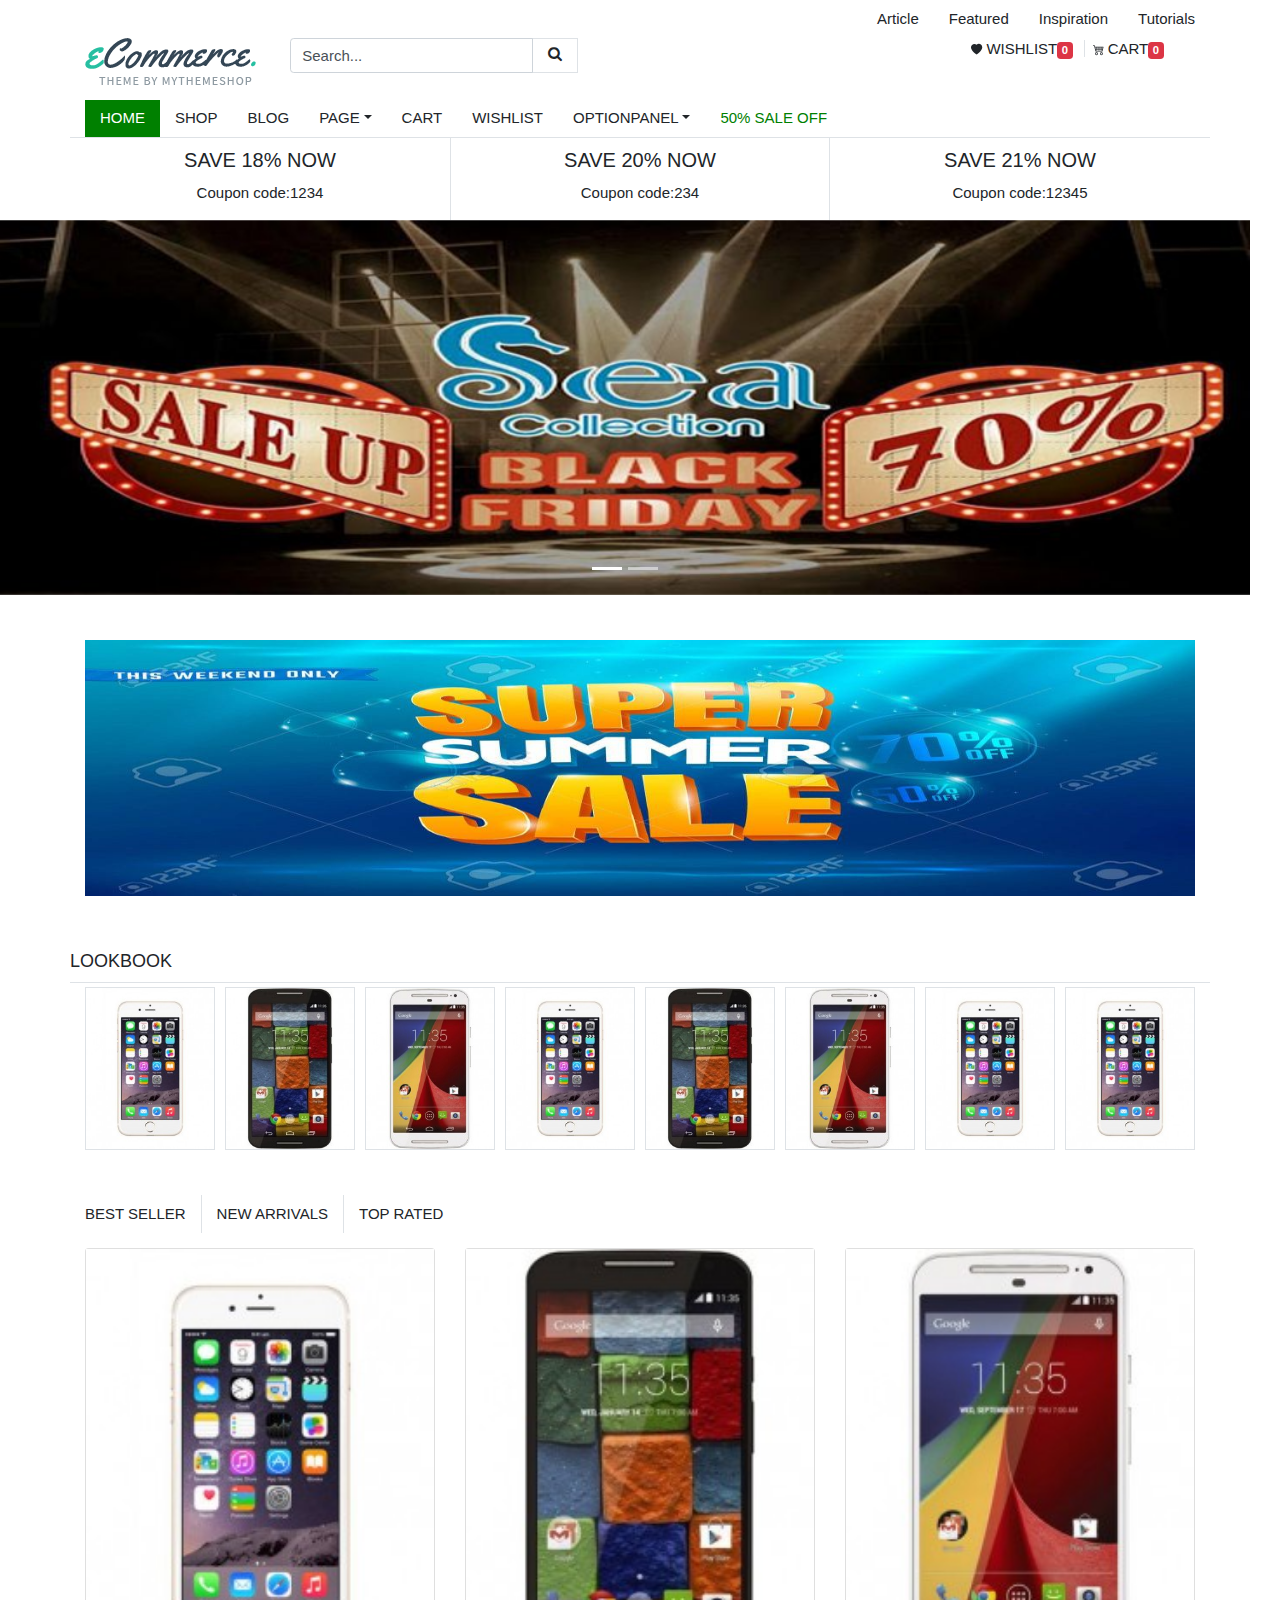
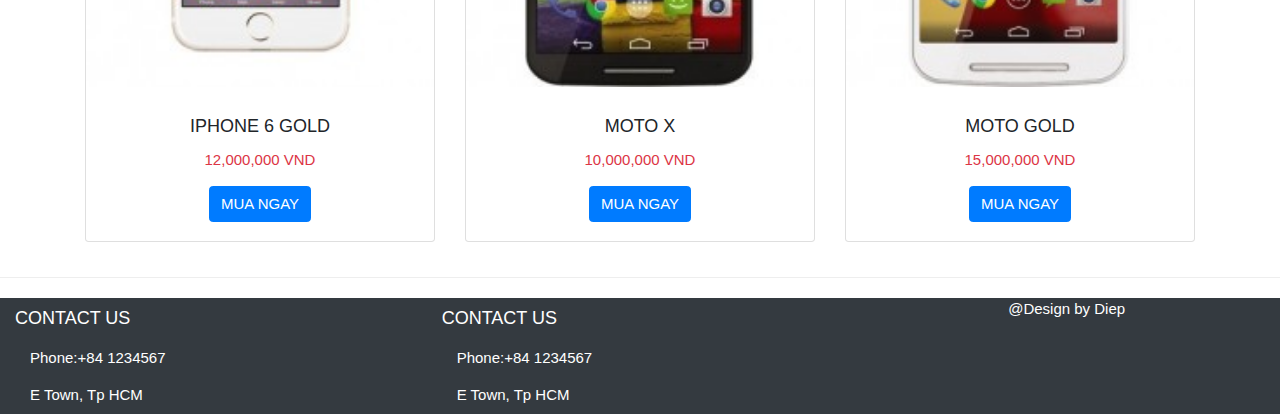
<file: index.html>
<!DOCTYPE html>
<html lang="en">
<head>
	<title>ECOMMERCE</title>
	<meta charset="utf-8">
	<meta name="viewport" content="width=device-width, initial-scale=1">
	<link rel="stylesheet" href="https://maxcdn.bootstrapcdn.com/bootstrap/4.5.2/css/bootstrap.min.css">	
	<link rel="stylesheet" href="https://www.w3schools.com/w3css/4/w3.css">
	<link rel="stylesheet" href="https://cdnjs.cloudflare.com/ajax/libs/font-awesome/4.7.0/css/font-awesome.min.css">
	<link rel="stylesheet" type="text/css" href="./pub-asset/css/ecommerce-css.css">
	<link rel="stylesheet" href="./pub-asset/owlcarousel01/assets/owl.carousel.min.css" type="text/css">
	<link rel="stylesheet" href="./pub-asset/owlcarousel01/assets/owl.theme.default.min.css" type="text/css">
</head>
<body>
	<header class="container">
		<div class="row p-0 justify-content-end">
			<nav>
				<ul class="nav">
					<li class="nav-item">
						<a href="#" class="nav-link">Article</a>
					</li>
					<li class="nav-item">
						<a href="#" class="nav-link">Featured</a>
					</li>
					<li class="nav-item">
						<a href="#" class="nav-link">Inspiration</a>
					</li>
					<li class="nav-item">
						<a href="#" class="nav-link">Tutorials</a>
					</li>
				</ul>
			</nav>
		</div>
		<div class="row">
			<div class="col-md-2 col-sm-2">
				<img src="./pub-asset/images/logo.png" />
			</div>
			<div class="col-md-7 col-sm-7">
				<form class="col-md-6 col-sm-6">
					<div class="input-group">
						<input class="form-control" type="text" value="Search..."/>
						<div class="input-group-append">
							<a href="#" class="border"><span class="fa fa-search py-2 mx-3"></span></a>
						</div>
					</div>
				</form>
			</div>
			<div class="col-md-3 col-sm-3 text-center nohover p-0">
				<a href="#" class="px-2"><svg width="1em" height="1em" viewBox="0 0 16 16" class="bi bi-heart-fill pr-1" fill="currentColor" xmlns="http://www.w3.org/2000/svg">
  <path fill-rule="evenodd" d="M8 1.314C12.438-3.248 23.534 4.735 8 15-7.534 4.736 3.562-3.248 8 1.314z"/>
</svg>WISHLIST<span class="badge badge-danger ">0</span></a>
				<a href="#"class="px-2 border-left"><svg width="1em" height="1em" viewBox="0 0 16 16" class="bi bi-cart4 pr-1" fill="currentColor" xmlns="http://www.w3.org/2000/svg">
  <path fill-rule="evenodd" d="M0 2.5A.5.5 0 0 1 .5 2H2a.5.5 0 0 1 .485.379L2.89 4H14.5a.5.5 0 0 1 .485.621l-1.5 6A.5.5 0 0 1 13 11H4a.5.5 0 0 1-.485-.379L1.61 3H.5a.5.5 0 0 1-.5-.5zM3.14 5l.5 2H5V5H3.14zM6 5v2h2V5H6zm3 0v2h2V5H9zm3 0v2h1.36l.5-2H12zm1.11 3H12v2h.61l.5-2zM11 8H9v2h2V8zM8 8H6v2h2V8zM5 8H3.89l.5 2H5V8zm0 5a1 1 0 1 0 0 2 1 1 0 0 0 0-2zm-2 1a2 2 0 1 1 4 0 2 2 0 0 1-4 0zm9-1a1 1 0 1 0 0 2 1 1 0 0 0 0-2zm-2 1a2 2 0 1 1 4 0 2 2 0 0 1-4 0z"/>
</svg>CART<span class="badge badge-danger">0</span></a>
			</div>
		</div>
	</header>
	<section class="container">
		<div class="row mt-3">
			<div class="col-md-12 co-sm-12 nav01">
				<ul class="nav ">
					<li class="nav-item">
						<a href="#" class="nav-link active">HOME</a>
					</li>
					<li class="nav-item">
						<a href="#" class="nav-link">SHOP</a>
					</li>
					<li class="nav-item">
						<a href="#" class="nav-link">BLOG</a>
					</li>
					<li class="nav-item unlock01">
						<a href="#" class="nav-link dropdown-toggle unlock01">PAGE</a>
						<div class="unlock02" >
							<a href="#" class="nav-link border">Link 1</a>
							<a href="#"class="nav-link border">Link 2</a>
							<a href="#" class="nav-link border">Link 3</a>
						</div>
					</li>
					<li class="nav-item">
						<a href="#" class="nav-link">CART</a>
					</li>
					<li class="nav-item">
						<a href="#" class="nav-link">WISHLIST</a>
					</li>
					<li class="nav-item unlock01">
						<a href="#" class="nav-link dropdown-toggle unlock01">OPTIONPANEL</a>
						<div class="unlock02" >
							<a href="#" class="nav-link border">Link 1</a>
							<a href="#"class="nav-link border">Link 2</a>
							<a href="#" class="nav-link border">Link 3</a>
						</div>
					</li>
					<li class="nav-item" id="nav-sale">
						<a href="#" class="nav-link " >50% SALE OFF</a>
					</li>
				</ul>
			</div>
		</div>
		<div class="row border-top">
			<div class="col-md-4 col-sm-4 text-center">
				<h4>SAVE 18% NOW</h4>
				<p>Coupon code:1234</p>
			</div>
			<div class="col-md-4 col-sm-4 text-center border-left border-right">
				<h4>SAVE 20% NOW</h4>
				<p>Coupon code:234</p>
			</div>
			<div class="col-md-4 col-sm-4 text-center">
				<h4>SAVE 21% NOW</h4>
				<p>Coupon code:12345</p>
			</div>
		</div>	
	</section>
	<div class="row container-fluid">
			<div class="carousel slide col-md-12 p-0" data-ride="carousel" id="crs01">
				<ul class="carousel-indicators">
					<li data-target="#crs01" data-slide-to="0" class="active"></li>
					<li data-target="#crs01" data-slide-to="1"></li>
				</ul>
				<div class="carousel-inner">
					<div class="carousel-item active">
						<img src="./pub-asset/images/sale01.jpg" alt="no images" class=" d-block w-100"/>
					</div>
					<div class="carousel-item">
						<img src="./pub-asset/images/sale02.jpg" alt="no images" class=" d-block w-100"/>
					</div>
				</div>
			</div>
		</div>
	<div class="container">
		<div class="row mt-5">
		<div class="col-md-12 col-sm-12">
			<img src="./pub-asset/images/sale03.jpg" alt="no images" class="d-block w-100"/>
		</div>
		</div>
		<div class="row mt-5">
			<h5>LOOKBOOK</h5>
		<div class="col-md-12 col-sm-12 border-top">
		<div class="owl-carousel owl-theme mt-1 hovercrs01">
			<div class="item border"><img src="./pub-asset/images/ip6.jpg"  class="card-img-center d-block h-50" alt="no images" /></div>
			<div class="item border"><img src="./pub-asset/images/mtx.jpg"  class="card-img-center d-block h-50" alt="no images"/></div>
			<div class="item border"><img src="./pub-asset/images/mtg.jpg" class="card-img-center d-block h-50" alt="no images"/></div>
			<div class="item border"><img src="./pub-asset/images/ip6.jpg" class="card-img-center d-block h-50" alt="no images"/></div>
			<div class="item border"><img src="./pub-asset/images/mtx.jpg" class="card-img-center d-block h-50" alt="no images"/></div>
			<div class="item border"><img src="./pub-asset/images/mtg.jpg" class="card-img-center d-block h-50" alt="no images"/></div>
			<div class="item border"><img src="./pub-asset/images/ip6.jpg" class="card-img-center d-block h-50" alt="no images"/></div>
		</div>
		</div>
		</div>
		<div class="row mt-5">
			<nav class="nav col-md-12 col-sm-12">
				<a href="#" class="nav-link">BEST SELLER</a>
				<a href="#" class="nav-link border-left border-right">NEW ARRIVALS</a>
				<a href="#" class="nav-link">TOP RATED</a>
			</nav>
			<div class="col-md-4 col-sm-4 my-3">
				<div class="card">
					<img src="./pub-asset/images/ip6.jpg" class="card-img-center d-block h-50" alt="no images"/>
					<div class="card-body text-center">
						<h5 class="card-title">IPHONE 6 GOLD</h5>
						<p class="card-text text-danger">12,000,000 VND</p>	
						<a href="#" class="btn btn-primary">MUA NGAY</a>
					</div>
				</div>
			</div>
			<div class="col-md-4 col-sm-4 my-3">
				<div class="card">
					<img src="./pub-asset/images/mtx.jpg" class="card-img-center d-block h-50" alt="no images"/>
					<div class="card-body text-center">
						<h5 class="card-title">MOTO X</h5>
						<p class="card-text text-danger">10,000,000 VND</p>	
						<a href="#" class="btn btn-primary">MUA NGAY</a>
					</div>
				</div>
			</div>
			<div class="col-md-4 col-sm-4 my-3">
				<div class="card">
					<img src="./pub-asset/images/mtg.jpg" class="card-img-center d-block h-50" alt="no images"/>
					<div class="card-body text-center">
						<h5 class="card-title">MOTO GOLD</h5>
						<p class="card-text text-danger">15,000,000 VND</p>	
						<a href="#" class="btn btn-primary">MUA NGAY</a>
					</div>
				</div>
			</div>
		</div>
	</div>
	<hr>
<footer class="container-fluid">
		<div class="row bg-dark text-white">
			<div class="col-md-4 col-sm-4">
				<nav class="nav flex-column">
					<h5>CONTACT US</h5>
					<a href="#" class="nav-link">Phone:+84 1234567</a>
					<a href="#"class="nav-link">E Town, Tp HCM</a>
				</nav>
			</div>
			<div class="col-md-4 col-sm-4">
				<nav class="nav flex-column">
					<h5>CONTACT US</h5>
					<a href="#" class="nav-link">Phone:+84 1234567</a>
					<a href="#"class="nav-link">E Town, Tp HCM</a>
				</nav>
			</div>
			<div class="col-md-4 col-sm-4 text-center">
				<p>@Design by Diep</p>
			</div>
		</div>
	</footer>

	<script src="https://ajax.googleapis.com/ajax/libs/jquery/3.5.1/jquery.min.js"></script>
	<script src="https://cdnjs.cloudflare.com/ajax/libs/popper.js/1.16.0/umd/popper.min.js"></script>
	<script src="https://maxcdn.bootstrapcdn.com/bootstrap/4.5.2/js/bootstrap.min.js"></script>
	<script src="./pub-asset/owlcarousel01/vendors/jquery.min.js"></script>
	<script src="./pub-asset/owlcarousel01/owl.carousel.min.js"></script>
<script>
	$('.owl-carousel').owlCarousel({
    loop:true,
    margin:10,
    nav:true,
    responsive:{
        0:{
            items:1
        },
        600:{
            items:3
        },
        1000:{
            items:8
        }
    }
})
</script>
</body>
</html>
</file>
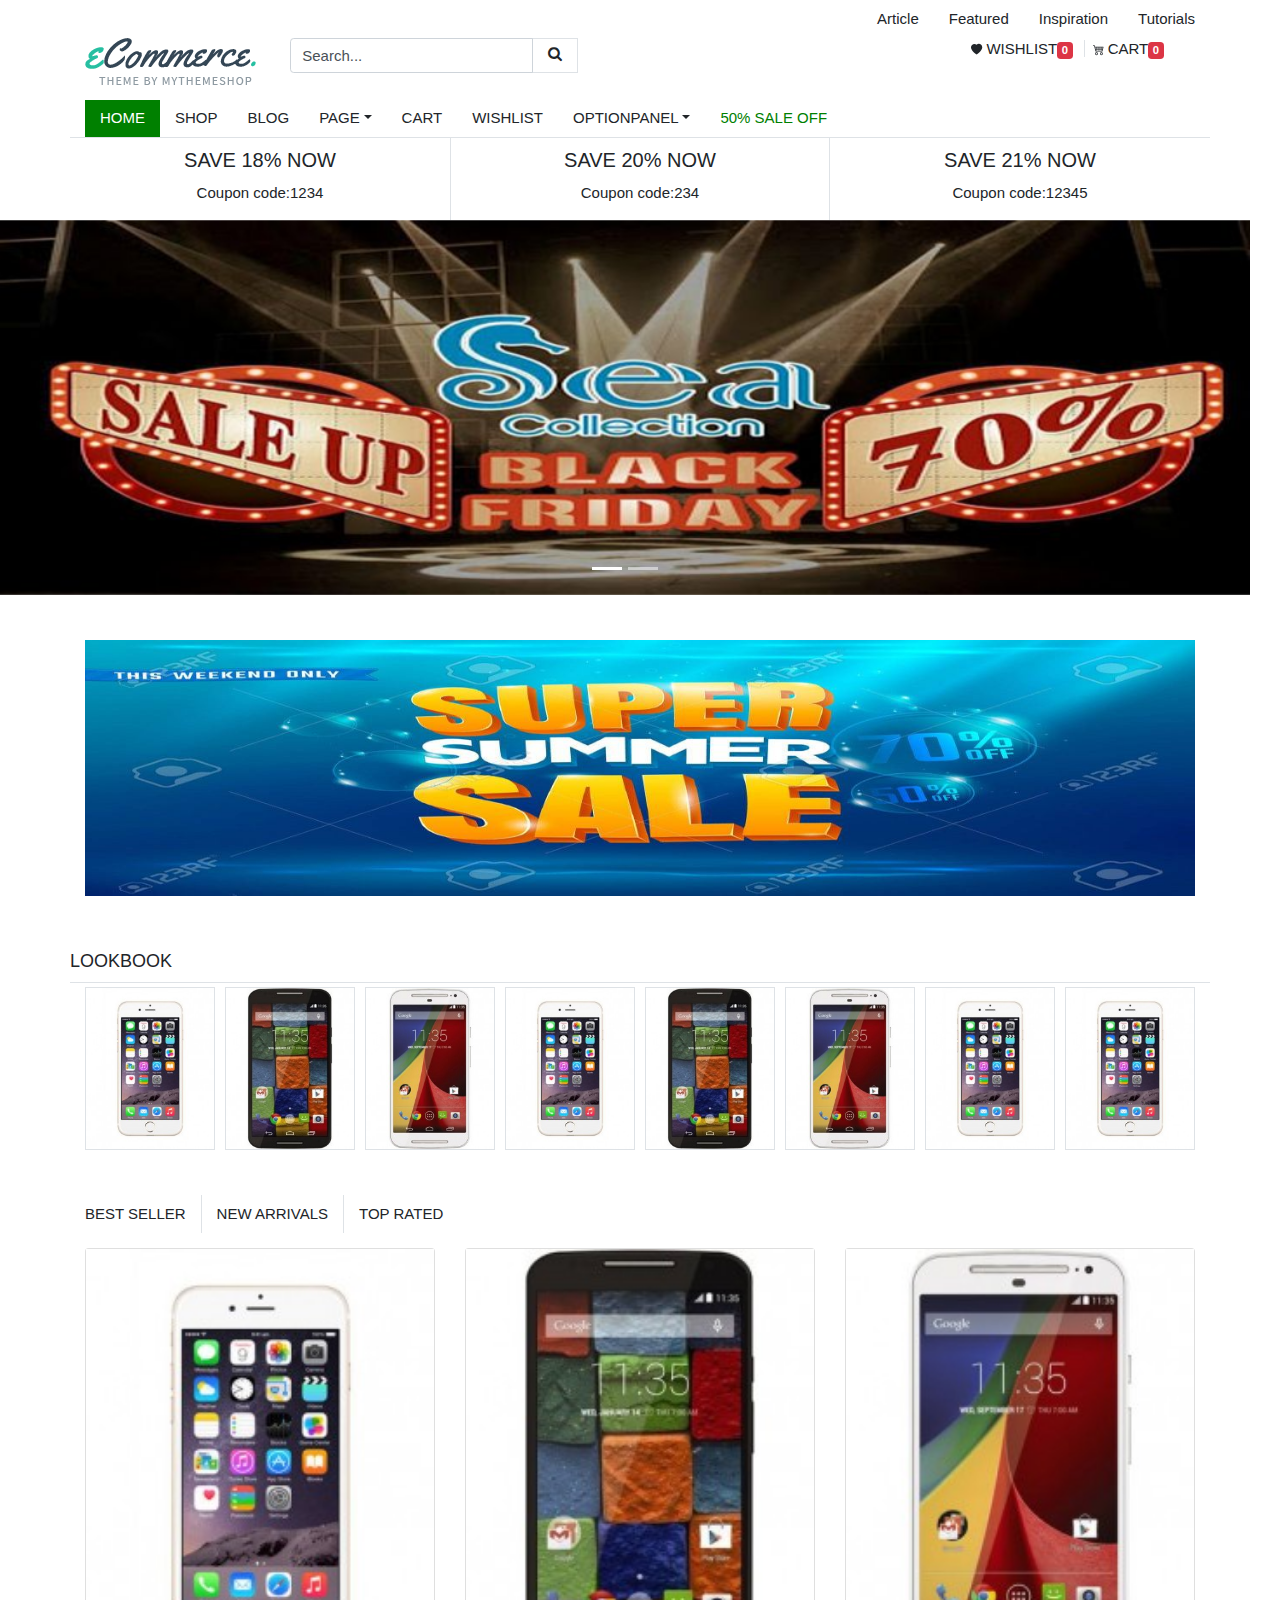
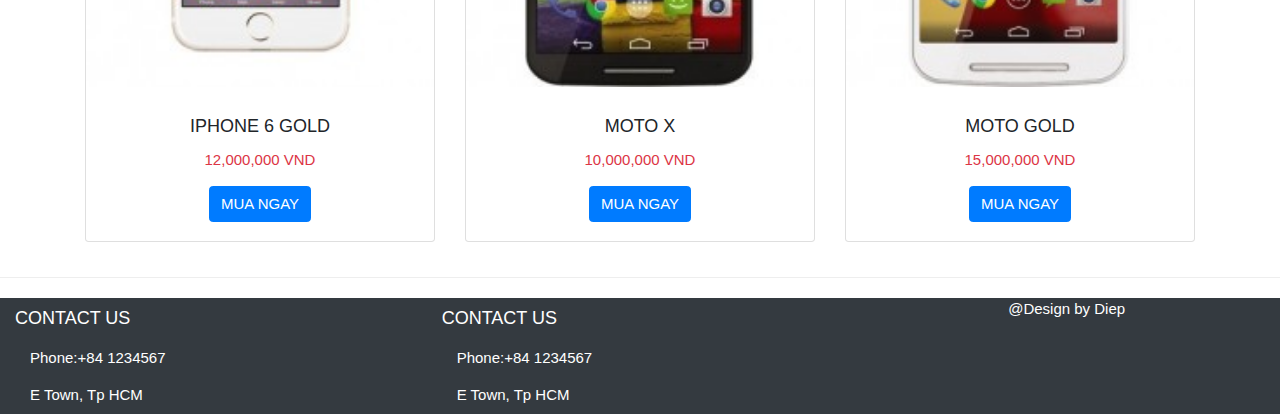
<file: demo-01/index.html>
<!DOCTYPE html>
<html lang="en">
<head>
	<title>ECOMMERCE</title>
	<meta charset="utf-8">
	<meta name="viewport" content="width=device-width, initial-scale=1">
	<link rel="stylesheet" href="https://maxcdn.bootstrapcdn.com/bootstrap/4.5.2/css/bootstrap.min.css">	
	<link rel="stylesheet" href="https://www.w3schools.com/w3css/4/w3.css">
	<link rel="stylesheet" href="https://cdnjs.cloudflare.com/ajax/libs/font-awesome/4.7.0/css/font-awesome.min.css">
	<link rel="stylesheet" type="text/css" href="./pub-asset/css/ecommerce-css.css">
	<link rel="stylesheet" href="./pub-asset/owlcarousel01/assets/owl.carousel.min.css" type="text/css">
	<link rel="stylesheet" href="./pub-asset/owlcarousel01/assets/owl.theme.default.min.css" type="text/css">
</head>
<body>
	<header class="container">
		<div class="row p-0 justify-content-end">
			<nav>
				<ul class="nav">
					<li class="nav-item">
						<a href="#" class="nav-link">Article</a>
					</li>
					<li class="nav-item">
						<a href="#" class="nav-link">Featured</a>
					</li>
					<li class="nav-item">
						<a href="#" class="nav-link">Inspiration</a>
					</li>
					<li class="nav-item">
						<a href="#" class="nav-link">Tutorials</a>
					</li>
				</ul>
			</nav>
		</div>
		<div class="row">
			<div class="col-md-2 col-sm-2">
				<img src="./pub-asset/images/logo.png" />
			</div>
			<div class="col-md-7 col-sm-7">
				<form class="col-md-6 col-sm-6">
					<div class="input-group">
						<input class="form-control" type="text" value="Search..."/>
						<div class="input-group-append">
							<a href="#" class="border"><span class="fa fa-search py-2 mx-3"></span></a>
						</div>
					</div>
				</form>
			</div>
			<div class="col-md-3 col-sm-3 text-center nohover p-0">
				<a href="#" class="px-2"><svg width="1em" height="1em" viewBox="0 0 16 16" class="bi bi-heart-fill pr-1" fill="currentColor" xmlns="http://www.w3.org/2000/svg">
  <path fill-rule="evenodd" d="M8 1.314C12.438-3.248 23.534 4.735 8 15-7.534 4.736 3.562-3.248 8 1.314z"/>
</svg>WISHLIST<span class="badge badge-danger ">0</span></a>
				<a href="#"class="px-2 border-left"><svg width="1em" height="1em" viewBox="0 0 16 16" class="bi bi-cart4 pr-1" fill="currentColor" xmlns="http://www.w3.org/2000/svg">
  <path fill-rule="evenodd" d="M0 2.5A.5.5 0 0 1 .5 2H2a.5.5 0 0 1 .485.379L2.89 4H14.5a.5.5 0 0 1 .485.621l-1.5 6A.5.5 0 0 1 13 11H4a.5.5 0 0 1-.485-.379L1.61 3H.5a.5.5 0 0 1-.5-.5zM3.14 5l.5 2H5V5H3.14zM6 5v2h2V5H6zm3 0v2h2V5H9zm3 0v2h1.36l.5-2H12zm1.11 3H12v2h.61l.5-2zM11 8H9v2h2V8zM8 8H6v2h2V8zM5 8H3.89l.5 2H5V8zm0 5a1 1 0 1 0 0 2 1 1 0 0 0 0-2zm-2 1a2 2 0 1 1 4 0 2 2 0 0 1-4 0zm9-1a1 1 0 1 0 0 2 1 1 0 0 0 0-2zm-2 1a2 2 0 1 1 4 0 2 2 0 0 1-4 0z"/>
</svg>CART<span class="badge badge-danger">0</span></a>
			</div>
		</div>
	</header>
	<section class="container">
		<div class="row mt-3">
			<div class="col-md-12 co-sm-12 nav01">
				<ul class="nav navparent01">
					<li class="nav-item">
						<a href="#" class="nav-link active">HOME</a>
					</li>
					<li class="nav-item">
						<a href="#" class="nav-link">SHOP</a>
					</li>
					<li class="nav-item">
						<a href="#" class="nav-link">BLOG</a>
					</li>
					<li class="nav-item unlock01">
				
						<a href="#" class="nav-link dropdown-toggle unlock01">PAGE</a>
						<div class="unlock02 navchild01" >
							<a href="#" class="nav-link border">Link 1</a>
							<a href="#" class="nav-link border">Link 2</a>
							<a href="#" class="nav-link border">Link 3</a>
						</div>
					
					</li>
					<li class="nav-item">
						<a href="#" class="nav-link">CART</a>
					</li>
					<li class="nav-item">
						<a href="#" class="nav-link">WISHLIST</a>
					</li>
					<li class="nav-item unlock01">
						<a href="#" class="nav-link dropdown-toggle unlock01">OPTIONPANEL</a>
						<div class="unlock02" >
							<a href="#" class="nav-link border">Link 1</a>
							<a href="#"class="nav-link border">Link 2</a>
							<a href="#" class="nav-link border">Link 3</a>
						</div>
					</li>
					<li class="nav-item" id="nav-sale">
						<a href="#" class="nav-link " >50% SALE OFF</a>
					</li>
				</ul>
			</div>
		</div>
		<div class="row border-top">
			<div class="col-md-4 col-sm-4 text-center">
				<h4>SAVE 18% NOW</h4>
				<p>Coupon code:1234</p>
			</div>
			<div class="col-md-4 col-sm-4 text-center border-left border-right">
				<h4>SAVE 20% NOW</h4>
				<p>Coupon code:234</p>
			</div>
			<div class="col-md-4 col-sm-4 text-center">
				<h4>SAVE 21% NOW</h4>
				<p>Coupon code:12345</p>
			</div>
		</div>	
	</section>
	<div class="row container-fluid">
			<div class="carousel slide col-md-12 p-0" data-ride="carousel" id="crs01">
				<ul class="carousel-indicators">
					<li data-target="#crs01" data-slide-to="0" class="active"></li>
					<li data-target="#crs01" data-slide-to="1"></li>
				</ul>
				<div class="carousel-inner">
					<div class="carousel-item active">
						<img src="./pub-asset/images/sale01.jpg" alt="no images" class=" d-block w-100"/>
					</div>
					<div class="carousel-item">
						<img src="./pub-asset/images/sale02.jpg" alt="no images" class=" d-block w-100"/>
					</div>
				</div>
			</div>
		</div>
	<div class="container">
		<div class="row mt-5">
		<div class="col-md-12 col-sm-12">
			<img src="./pub-asset/images/sale03.jpg" alt="no images" class="d-block w-100"/>
		</div>
		</div>
		<div class="row mt-5">
			<h5>LOOKBOOK</h5>
		<div class="col-md-12 col-sm-12 border-top">
		<div class="owl-carousel owl-theme mt-1 hovercrs01">
			<div class="item border"><img src="./pub-asset/images/ip6.jpg"  class="card-img-center d-block h-50" alt="no images" /></div>
			<div class="item border"><img src="./pub-asset/images/mtx.jpg"  class="card-img-center d-block h-50" alt="no images"/></div>
			<div class="item border"><img src="./pub-asset/images/mtg.jpg" class="card-img-center d-block h-50" alt="no images"/></div>
			<div class="item border"><img src="./pub-asset/images/ip6.jpg" class="card-img-center d-block h-50" alt="no images"/></div>
			<div class="item border"><img src="./pub-asset/images/mtx.jpg" class="card-img-center d-block h-50" alt="no images"/></div>
			<div class="item border"><img src="./pub-asset/images/mtg.jpg" class="card-img-center d-block h-50" alt="no images"/></div>
			<div class="item border"><img src="./pub-asset/images/ip6.jpg" class="card-img-center d-block h-50" alt="no images"/></div>
		</div>
		</div>
		</div>
		<div class="row mt-5">
			<nav class="nav col-md-12 col-sm-12">
				<a href="#" class="nav-link">BEST SELLER</a>
				<a href="#" class="nav-link border-left border-right">NEW ARRIVALS</a>
				<a href="#" class="nav-link">TOP RATED</a>
			</nav>
			<div class="col-md-4 col-sm-4 my-3">
				<div class="card">
					<img src="./pub-asset/images/ip6.jpg" class="card-img-center d-block h-50" alt="no images"/>
					<div class="card-body text-center">
						<h5 class="card-title">IPHONE 6 GOLD</h5>
						<p class="card-text text-danger">12,000,000 VND</p>	
						<a href="#" class="btn btn-primary">MUA NGAY</a>
					</div>
				</div>
			</div>
			<div class="col-md-4 col-sm-4 my-3">
				<div class="card">
					<img src="./pub-asset/images/mtx.jpg" class="card-img-center d-block h-50" alt="no images"/>
					<div class="card-body text-center">
						<h5 class="card-title">MOTO X</h5>
						<p class="card-text text-danger">10,000,000 VND</p>	
						<a href="#" class="btn btn-primary">MUA NGAY</a>
					</div>
				</div>
			</div>
			<div class="col-md-4 col-sm-4 my-3">
				<div class="card">
					<img src="./pub-asset/images/mtg.jpg" class="card-img-center d-block h-50" alt="no images"/>
					<div class="card-body text-center">
						<h5 class="card-title">MOTO GOLD</h5>
						<p class="card-text text-danger">15,000,000 VND</p>	
						<a href="#" class="btn btn-primary">MUA NGAY</a>
					</div>
				</div>
			</div>
		</div>
	</div>
	<hr>
<footer class="container-fluid">
		<div class="row bg-dark text-white">
			<div class="col-md-4 col-sm-4">
				<nav class="nav flex-column">
					<h5>CONTACT US</h5>
					<a href="#" class="nav-link">Phone:+84 1234567</a>
					<a href="#"class="nav-link">E Town, Tp HCM</a>
				</nav>
			</div>
			<div class="col-md-4 col-sm-4">
				<nav class="nav flex-column">
					<h5>CONTACT US</h5>
					<a href="#" class="nav-link">Phone:+84 1234567</a>
					<a href="#"class="nav-link">E Town, Tp HCM</a>
				</nav>
			</div>
			<div class="col-md-4 col-sm-4 text-center">
				<p>@Design by Diep</p>
			</div>
		</div>
	</footer>

	<script src="https://ajax.googleapis.com/ajax/libs/jquery/3.5.1/jquery.min.js"></script>
	<script src="https://cdnjs.cloudflare.com/ajax/libs/popper.js/1.16.0/umd/popper.min.js"></script>
	<script src="https://maxcdn.bootstrapcdn.com/bootstrap/4.5.2/js/bootstrap.min.js"></script>
	<script src="./pub-asset/owlcarousel01/vendors/jquery.min.js"></script>
	<script src="./pub-asset/owlcarousel01/owl.carousel.min.js"></script>
<script>
	$('.owl-carousel').owlCarousel({
    loop:true,
    margin:10,
    nav:true,
    responsive:{
        0:{
            items:1
        },
        600:{
            items:3
        },
        1000:{
            items:8
        }
    }
})
</script>
</body>
</html>
</file>
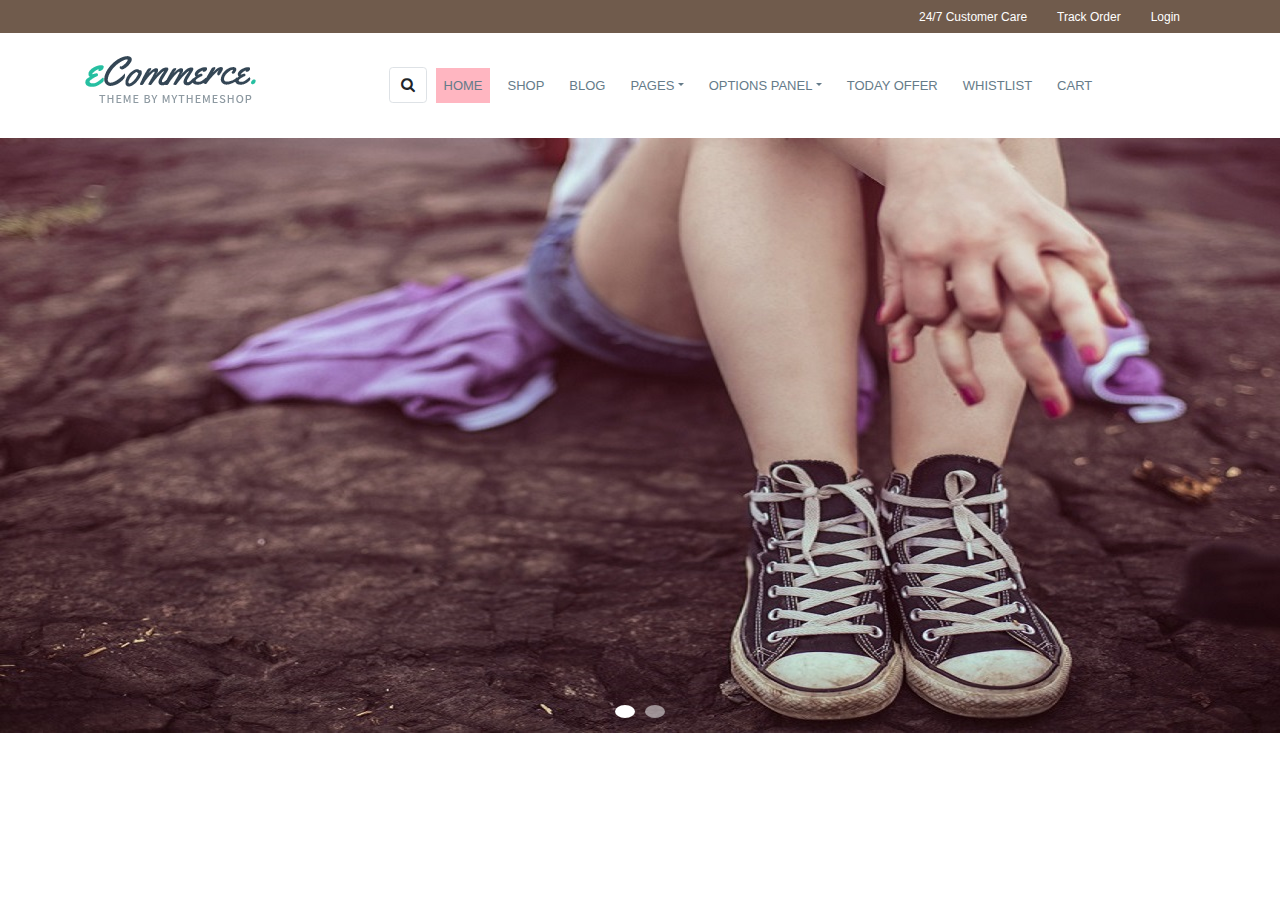
<file: ecommerce-home.html>
<!DOCTYPE html>
<html lang="en">
<head>
	<title>ECOMMERCE DEMO-02</title>
	<meta charset="utf-8">
	<meta name="viewport" content="width=device-width, initial-scale=1">
	<link rel="stylesheet" href="https://maxcdn.bootstrapcdn.com/bootstrap/4.5.2/css/bootstrap.min.css">
	<script src="https://ajax.googleapis.com/ajax/libs/jquery/3.5.1/jquery.min.js"></script>
	<script src="https://cdnjs.cloudflare.com/ajax/libs/popper.js/1.16.0/umd/popper.min.js"></script>
	<script src="https://maxcdn.bootstrapcdn.com/bootstrap/4.5.2/js/bootstrap.min.js"></script>
	<link rel="stylesheet" href="https://www.w3schools.com/w3css/4/w3.css">
	<link rel="stylesheet" href="https://cdnjs.cloudflare.com/ajax/libs/font-awesome/4.7.0/css/font-awesome.min.css">
	<link rel="stylesheet" type="text/css" href="./pub-asset/sass/style02.css">
</head>
<body>
	<!--nav header-->
	<div class="container-fluid cl01">
	<div class="container nav01">
		<div class="row">
			<div class="col col-md-12">
				<nav>
					<ul class="nav justify-content-end" role="tablist">
						<li class="nav-item">
							<a href="#" class="nav-link">24/7 Customer Care</a>
						</li>
						<li class="nav-item">
							<a href="#" class="nav-link">Track Order</a>
						</li>
						<li class="nav-item">
							<a href="#" class="nav-link">Login</a>
						</li>
					</ul>
				</nav>
			</div>
		</div>
		</div>
		</div>
	<!--end nav header-->
	<!--navigation-->
	<div class="container nav02">
		<div class="row my-4">
			<div class="col col-md-3">
				<img src="./pub-asset/images/logo.png" alt="no img">
			</div>
			<div class="col col-md-9">
				<nav class="navbar navbar-expand-sm">
					<button class="btn btn-default navbar-btn border mx-1">
						<i class="fa fa-search"></i>
					</button>
					<ul class="navbar-nav">
						<li class="nav-item">
							<a href="#" class="nav-link active01">HOME</a>
						</li>
					</ul>
					<ul class="navbar-nav">
						<li class="nav-item">
							<a href="#" class="nav-link">SHOP</a>
						</li>
					</ul>
					<ul class="navbar-nav">
						<li class="nav-item">
							<a href="#" class="nav-link">BLOG</a>
						</li>
					</ul>
					<ul class="navbar-nav nav-block02">
						<li class="nav-item">
							<a href="#" class="nav-link dropdown-toggle">PAGES</a>
							<div class="nav-block01">
								<ul class="nav flex-column">
									<li class="nav-item">
										<a class="nav-link" href="#">Page Example</a>
									</li>
								</ul>
								<ul class="nav flex-column">
									<li class="nav-item">
										<a class="nav-link" href="#">Let Silderbar</a>
									</li>
								</ul>
							</div>
						</li>
					</ul>
					<ul class="navbar-nav nav-block02">
						<li class="nav-item">
							<a href="#" class="nav-link dropdown-toggle">OPTIONS PANEL</a>
							<div class="nav-block01">
								<ul class="nav flex-column">
									<li class="nav-item">
										<a class="nav-link" href="#">General Settings</a>
									</li>
								</ul>
								<ul class="nav flex-column">
									<li class="nav-item">
										<a class="nav-link" href="#">Styling Settings</a>
									</li>
								</ul>
							</div>
						</li>
					</ul>
					<ul class="navbar-nav">
						<li class="nav-item">
							<a href="#" class="nav-link">TODAY OFFER</a>
						</li>
					</ul>
					<ul class="navbar-nav">
						<li class="nav-item">
							<a href="#" class="nav-link">WHISTLIST</a>
						</li>
					</ul>
					<ul class="navbar-nav">
						<li class="nav-item">
							<a href="#" class="nav-link">CART</a>
						</li>
					</ul>
				</nav>
			</div>
		</div>
	</div>
	<!--end navigation-->
	<div class="container-fluid crs02">
		<div class="row">
			<div class="col-md-12 p-0">
				<div class="carousel slide" data-ride="carousel" data-interval="3000" id="crs">
					<ul class="carousel-indicators">
						<li class="active" data-target="#crs" data-slide-to="0"></li>
						<li data-target="#crs" data-slide-to="1"></li>
					</ul>
					<div class="carousel-inner">
						<div class="carousel-item active">
							<img src="./pub-asset/images/women.jpg">
						</div>
						<div class="carousel-item">
							<img src="./pub-asset/images/woman-girl.jpg">
						</div>
					</div>
				</div>
			</div>	
		</div>
	</div>
</body>
</html>
</file>
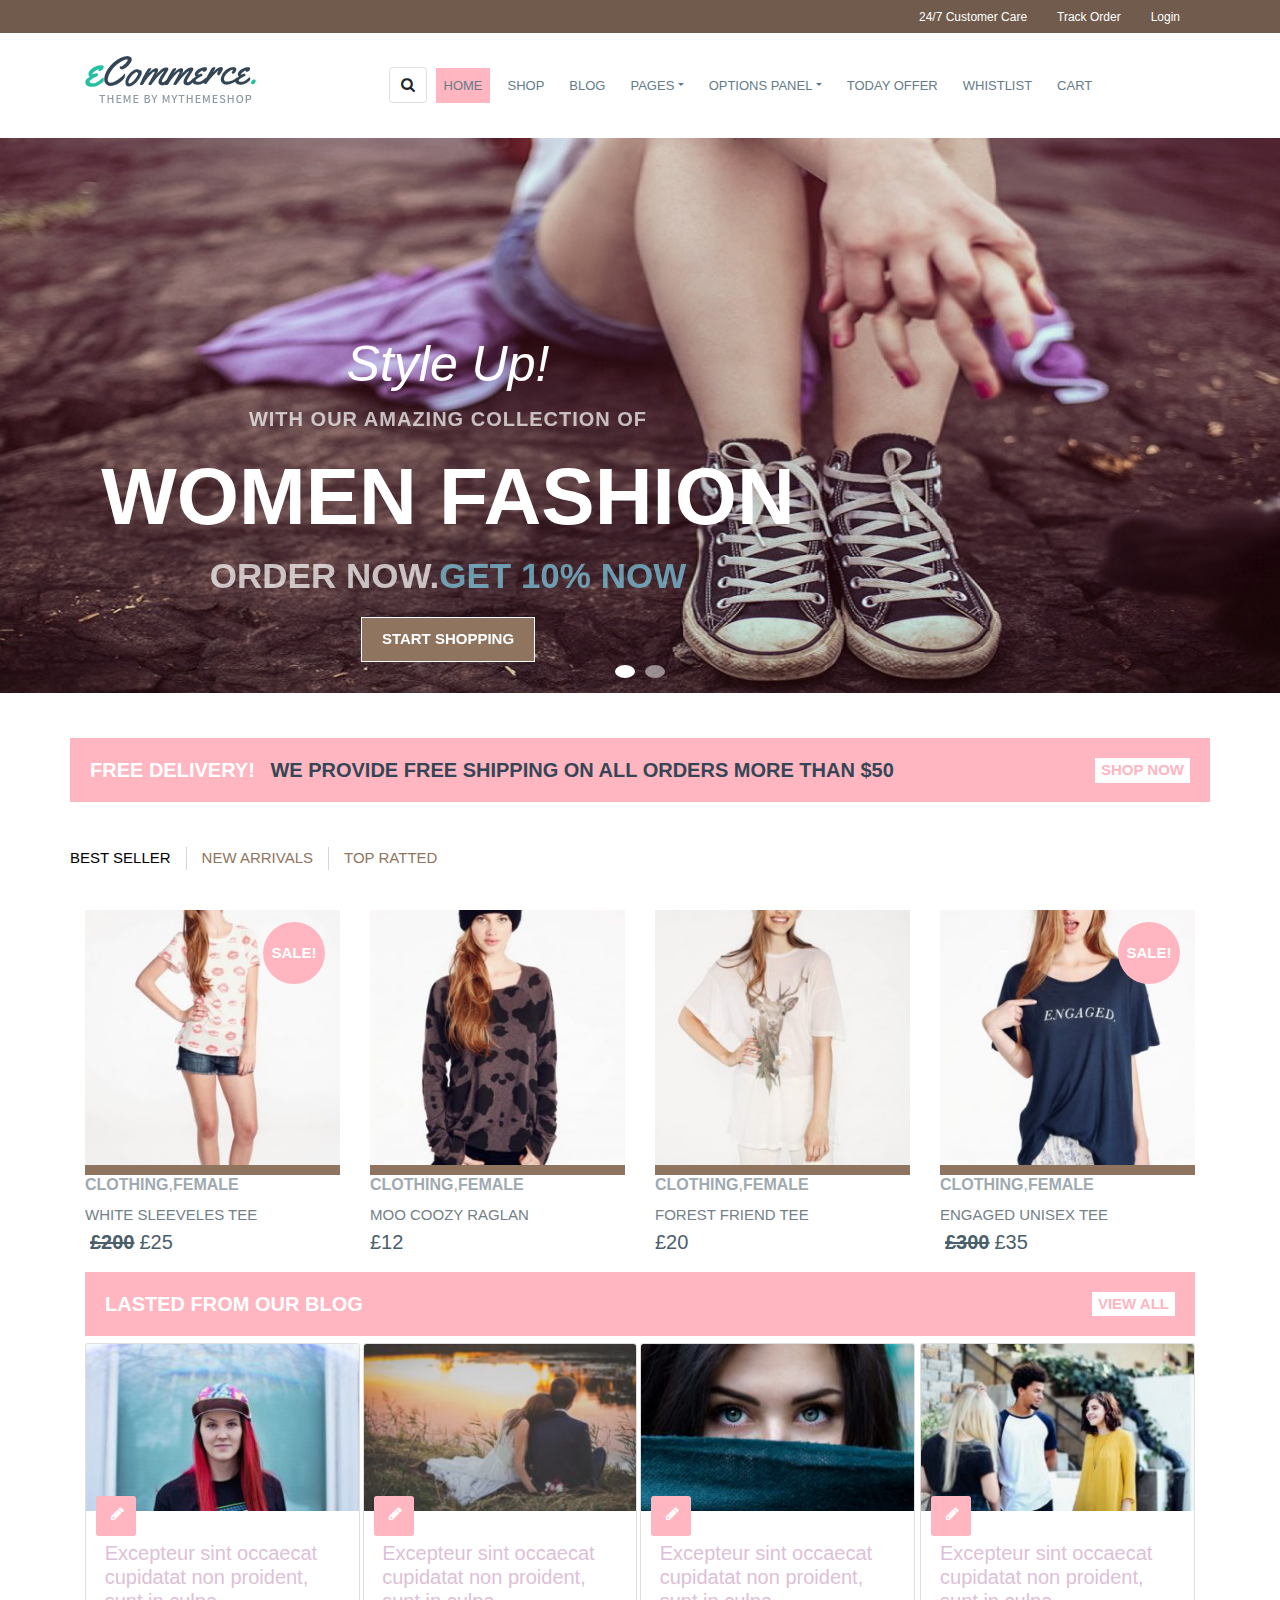
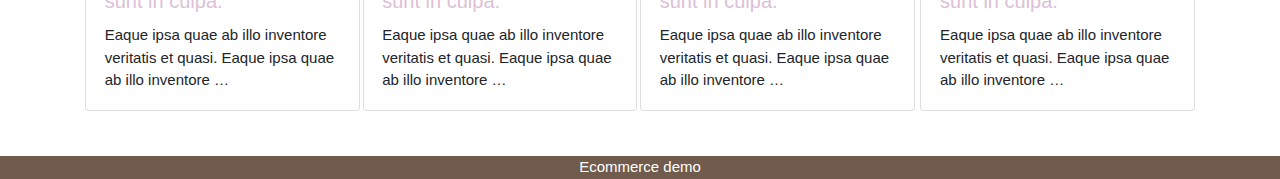
<file: demo-02/ecommerce-home.html>
<!DOCTYPE html>
<html lang="en">
<head>
	<title>ECOMMERCE DEMO-02</title>
	<meta charset="utf-8">
	<meta name="viewport" content="width=device-width, initial-scale=1">
	<link rel="stylesheet" href="https://maxcdn.bootstrapcdn.com/bootstrap/4.5.2/css/bootstrap.min.css">
	<script src="https://ajax.googleapis.com/ajax/libs/jquery/3.5.1/jquery.min.js"></script>
	<script src="https://cdnjs.cloudflare.com/ajax/libs/popper.js/1.16.0/umd/popper.min.js"></script>
	<script src="https://maxcdn.bootstrapcdn.com/bootstrap/4.5.2/js/bootstrap.min.js"></script>
	<link rel="stylesheet" href="https://www.w3schools.com/w3css/4/w3.css">
	<link rel="stylesheet" href="https://cdnjs.cloudflare.com/ajax/libs/font-awesome/4.7.0/css/font-awesome.min.css">
	<link rel="stylesheet" type="text/css" href="./pub-asset/sass/style02.css">
</head>
<body>
	<!--nav header-->
	<div class="container-fluid cl01">
	<div class="container nav01">
		<div class="row">
			<div class="col col-md-12">
				<nav>
					<ul class="nav justify-content-end" role="tablist">
						<li class="nav-item">
							<a href="#" class="nav-link">24/7 Customer Care</a>
						</li>
						<li class="nav-item">
							<a href="#" class="nav-link">Track Order</a>
						</li>
						<li class="nav-item">
							<a href="#" class="nav-link">Login</a>
						</li>
					</ul>
				</nav>
			</div>
		</div>
		</div>
		</div>
	<!--end nav header-->
	<!--navigation-->
	<div class="container nav02">
		<div class="row my-4">
			<div class="col-sm-12 col-md-3">
				<img src="./pub-asset/images/logo.png" alt="no img">
			</div>
			<div class="col-sm-12 col-md-9">
				<nav class="navbar navbar-expand-sm">
					<button class="btn btn-default navbar-btn border mx-1">
						<i class="fa fa-search"></i>
					</button>
					<ul class="navbar-nav">
						<li class="nav-item">
							<a href="#" class="nav-link active01">HOME</a>
						</li>
					</ul>
					<ul class="navbar-nav">
						<li class="nav-item">
							<a href="#" class="nav-link">SHOP</a>
						</li>
					</ul>
					<ul class="navbar-nav">
						<li class="nav-item">
							<a href="#" class="nav-link">BLOG</a>
						</li>
					</ul>
					<ul class="navbar-nav nav-block02">
						<li class="nav-item">
							<a href="#" class="nav-link dropdown-toggle">PAGES</a>
							<div class="nav-block01">
								<ul class="nav flex-column">
									<li class="nav-item">
										<a class="nav-link" href="#">Page Example</a>
									</li>
								</ul>
								<ul class="nav flex-column">
									<li class="nav-item">
										<a class="nav-link" href="#">Let Silderbar</a>
									</li>
								</ul>
							</div>
						</li>
					</ul>
					<ul class="navbar-nav nav-block02">
						<li class="nav-item">
							<a href="#" class="nav-link dropdown-toggle">OPTIONS PANEL</a>
							<div class="nav-block01">
								<ul class="nav flex-column">
									<li class="nav-item">
										<a class="nav-link" href="#">General Settings</a>
									</li>
								</ul>
								<ul class="nav flex-column">
									<li class="nav-item">
										<a class="nav-link" href="#">Styling Settings</a>
									</li>
								</ul>
							</div>
						</li>
					</ul>
					<ul class="navbar-nav">
						<li class="nav-item">
							<a href="#" class="nav-link">TODAY OFFER</a>
						</li>
					</ul>
					<ul class="navbar-nav">
						<li class="nav-item">
							<a href="#" class="nav-link">WHISTLIST</a>
						</li>
					</ul>
					<ul class="navbar-nav">
						<li class="nav-item">
							<a href="#" class="nav-link">CART</a>
						</li>
					</ul>
				</nav>
			</div>
		</div>
	</div>
	<!--end navigation-->
	<div class="container-fluid crs02">
		<div class="row">
			<div class="col-md-12 p-0 col-sm-12">
				<div class="carousel slide" data-ride="carousel" data-interval="5000" id="crs">
					<ul class="carousel-indicators">
						<li class="active" data-target="#crs" data-slide-to="0"></li>
						<li data-target="#crs" data-slide-to="1"></li>
					</ul>
					<div class="carousel-inner">
						<div class="carousel-item active">
							<img src="./pub-asset/images/women.jpg" class="img-fluid min-vw-100" alt="..."/>
							<div class="carousel-caption crs03">
								<h3>Style Up!</h3>
								<p>With our amazing collection of</p>
								<h1>Women Fashion</h1>
								<h4>Order now.<span>Get 10% Now</span></h4>
								<button>Start Shopping</button>
							</div>
						</div>
						<div class="carousel-item">
							<img src = "./pub-asset/images/woman-girl.jpg" class="img-fluid min-vw-100" alt="..."/>
							<div class="carousel-caption crs03">
								<h3>Style Up!</h3>
								<p>With our amazing collection of</p>
								<h1>Women Fashion</h1>
								<h4>Order now.<span>Get 20% Now</span></h4>
								<button type="button">Start Shopping</button>
							</div>
						</div>
					</div>
				</div>
				
			</div>	
		</div>
	</div>
	<div class="container mt-5">
		<div class="row">
			<div class="col-md-12 col-sm-12 banner01">
				<h4>Free delivery! <span>we provide free shipping on all orders more than $50</span></h4>
				<button type="button">Shop now</button>
			</div>
		</div>
	</div>
	<div class="container mt-5">
		<div class="row">
			<div class="col-md-12 col-sm-12 p-0">
				<div class="nav menu01">
					<a href="#" class="active">best seller</a>
					<a href="#" >new arrivals</a>
					<a href="#" >top ratted</a>
				</div>
			</div>
		</div>
		<div class="row">
			<div class="row col-md-12 col-sm-12 ct01">	
			</div>
			<div class="col-md-3 col-sm-6">
				<ul class="nav">	
					<li class="product01">	
						<div class="sale02">
							<span>sale!</span>
						</div>
						<a href="#">
						<img src="./pub-asset/images/pd01.jpg" alt="..." class="img-fluid"/>
						<div class="pd-hover01">
							<a href="#"><i class="fa fa-shopping-bag"></i></a>
							<a href="#"><i class="fa fa-heart"></i></a>
							<a href="#"><i class="fa fa-search"></i></a>
							<a href="#"><i class="fa fa-eye"></i></a>
						</div>
						</a>
						<h6><span>clothing</span>,<span>female</span></h6>
						<a href="#">white Sleeveles Tee</a>
						<div>
						<p class="m-0"><span class="discout">£200</span></p>
						<p>£25</p>
						</div>	
					</li>
				</ul>
			</div>
			<div class="col-md-3 col-sm-6">
				<ul class="nav">
					<li class="product01">	
						<a href="#"><img src="./pub-asset/images/pd02.jpg" alt="..." class="img-fluid"/>
						<div class="pd-hover01">
							<a href="#"><i class="fa fa-shopping-bag"></i></a>
							<a href="#"><i class="fa fa-heart"></i></a>
							<a href="#"><i class="fa fa-search"></i></a>
							<a href="#"><i class="fa fa-eye"></i></a>
						</div>
						</a>
						<h6><span>clothing</span>,<span>female</span></h6>
						<a href="#">Moo Coozy raglan</a>
						<div>
						<p class="m-0"><span class="discout"></span></p>
						<p>£12</p>
						</div>
					</li>
				</ul>
			</div>
			<div class="col-md-3 col-sm-6">
				<ul class="nav">
					<li class="product01">	
						<a href="#"><img src="./pub-asset/images/pd03.jpg" alt="..." class="img-fluid"/>
						<div class="pd-hover01">
							<a href="#"><i class="fa fa-shopping-bag"></i></a>
							<a href="#"><i class="fa fa-heart"></i></a>
							<a href="#"><i class="fa fa-search"></i></a>
							<a href="#"><i class="fa fa-eye"></i></a>
						</div>
						</a>
						<h6><span>clothing</span>,<span>female</span></h6>
						<a href="#">Forest Friend Tee</a>
						<div>
						<p class="m-0"><span class="discout"></span></p>
						<p>£20</p>
						</div>
					</li>
				</ul>
			</div>
			<div class="col-md-3 col-sm-6">
				<ul class="nav">					
					<li class="product01">
						<div class="sale02">
							<span>sale!</span>
						</div>	
						<a href="#">
						<img src="./pub-asset/images/pd04.jpg" alt="..." class="img-fluid"/>
						<div class="pd-hover01">
							<a href="#"><i class="fa fa-shopping-bag"></i></a>
							<a href="#"><i class="fa fa-heart"></i></a>
							<a href="#"><i class="fa fa-search"></i></a>
							<a href="#"><i class="fa fa-eye"></i></a>
						</div>
						</a>
						<h6><span>clothing</span>,<span>female</span></h6>
						<a href="#">Engaged Unisex Tee</a>
						<div>
						<p class="m-0"><span class="discout">£300</span></p>
						<p>£35</p>
						</div>	
					</li>
				</ul>
			</div>
		</div>
	</div>
	<div class="container">
		<div class="row mx-0 px-0 edit01">
			<div class="col-md-12 col-sm-12 banner01 mb-2">
				<h4>lasted from our blog</h4>
				<button type="button">view all</button>
			</div>
			<div class="col-md-3 col-sm-6">
				<div class="card card02">
					<img src="./pub-asset/images/blog-01.jpg" alt="..." class="imgcover card-img-top"/>
					<span class="card-img-overlay icon01">
						<i class="fa fa-pencil"></i>
					</span>
					<div class="card-body pt-0">
						<h4 class="card-title">
						<a href="#">Excepteur sint occaecat cupidatat non proident, sunt in culpa.</a>
						</h4>
						<p class="card-text">Eaque ipsa quae ab illo inventore veritatis et quasi. Eaque ipsa quae ab illo inventore …</p>
					</div>
				</div>
			</div>
			<div class="col-md-3 col-sm-6 ">
				<div class="card">
					<img src="./pub-asset/images/blog-02.jpg" alt="..." class="imgcover card-img-top"/>
					<span class="card-img-overlay icon01">
						<i class="fa fa-pencil"></i>
					</span>
					<div class="card-body pt-0">
						<h4 class="card-title">
						<a href="#">Excepteur sint occaecat cupidatat non proident, sunt in culpa.</a>
						</h4>
						<p class="card-text">Eaque ipsa quae ab illo inventore veritatis et quasi. Eaque ipsa quae ab illo inventore …</p>
					</div>
				</div>
			</div>
			<div class="col-md-3 col-sm-6 ">
				<div class="card">
					<img src="./pub-asset/images/blog-03.jpg" alt="..." class="imgcover card-img-top"/>
					<span class="card-img-overlay icon01">
						<i class="fa fa-pencil"></i>
					</span>
					<div class="card-body pt-0">
						<h4 class="card-title">
						<a href="#">Excepteur sint occaecat cupidatat non proident, sunt in culpa.</a>
						</h4>
						<p class="card-text">Eaque ipsa quae ab illo inventore veritatis et quasi. Eaque ipsa quae ab illo inventore …</p>
					</div>
				</div>
			</div>
			<div class="col-md-3 col-sm-6 ">
				<div class="card card01">
					<img src="./pub-asset/images/blog-04.jpg" alt="..." class="imgcover card-img-top"/>
					<span class="card-img-overlay icon01">
						<i class="fa fa-pencil"></i>
					</span>
					<div class="card-body pt-0">
						<h4 class="card-title">
						<a href="#">Excepteur sint occaecat cupidatat non proident, sunt in culpa.</a>
						</h4>
						<p class="card-text">Eaque ipsa quae ab illo inventore veritatis et quasi. Eaque ipsa quae ab illo inventore …</p>
					</div>
				</div>
			</div>
		</div>
	</div>
	<footer>
	<div class="container-fluid cl01 mt-5">
		<div class="row justify-content-center">
		<a href="#" class="ft01">Ecommerce demo</a>
		</div>
	</div>
	</footer>
</body>
</html>
</file>
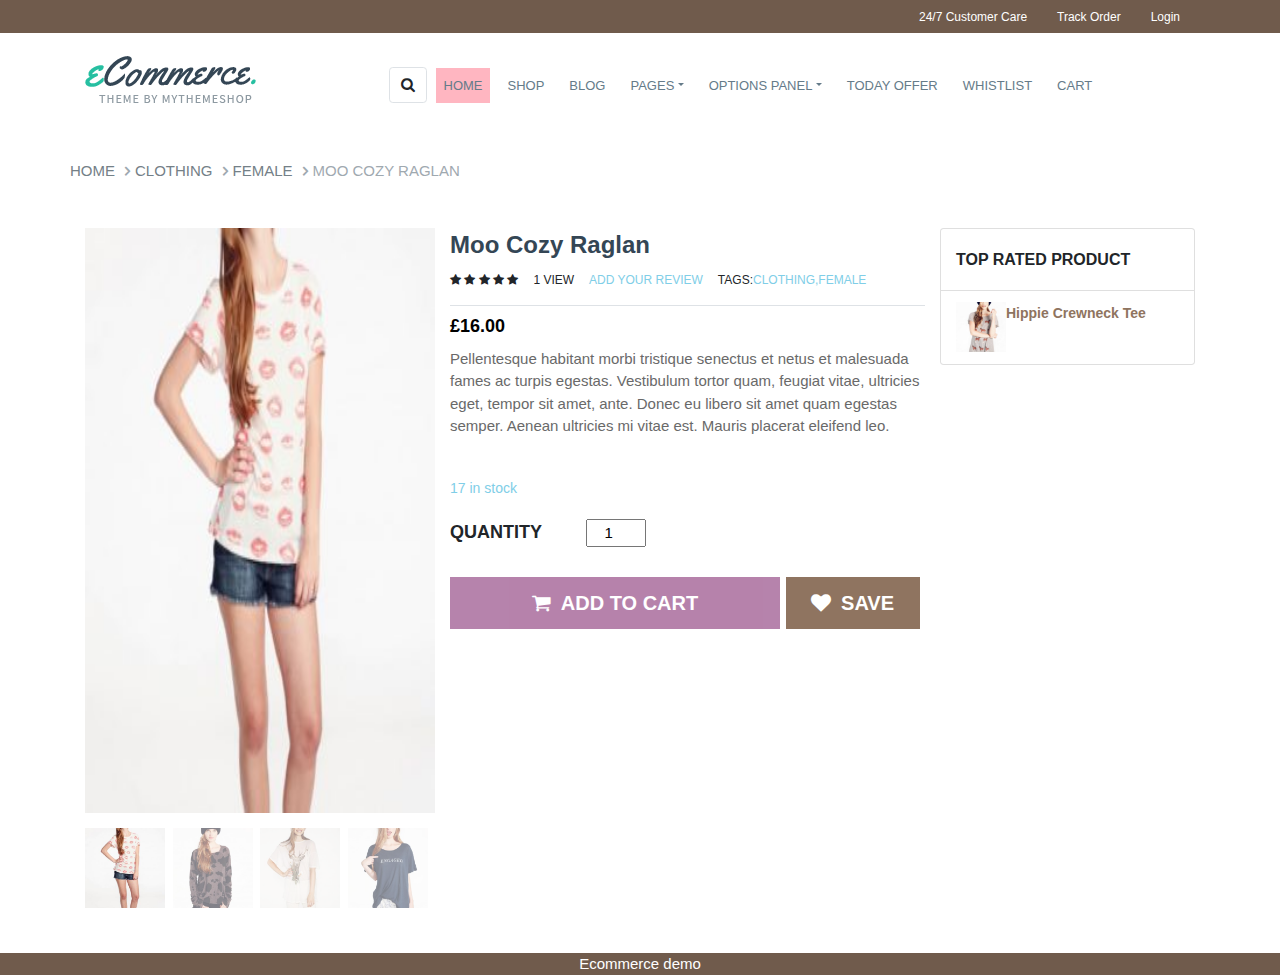
<file: demo-02/ecommerce-product.html>
<!DOCTYPE html>
<html lang="en">
<head>
	<title>ECOMMERCE DEMO-02</title>
	<meta charset="utf-8">
	<meta name="viewport" content="width=device-width, initial-scale=1">
	<link rel="stylesheet" href="https://maxcdn.bootstrapcdn.com/bootstrap/4.5.2/css/bootstrap.min.css">
	<script src="https://ajax.googleapis.com/ajax/libs/jquery/3.5.1/jquery.min.js"></script>
	<script src="https://cdnjs.cloudflare.com/ajax/libs/popper.js/1.16.0/umd/popper.min.js"></script>
	<script src="https://maxcdn.bootstrapcdn.com/bootstrap/4.5.2/js/bootstrap.min.js"></script>
	<link rel="stylesheet" href="https://www.w3schools.com/w3css/4/w3.css">
	<link rel="stylesheet" href="https://cdnjs.cloudflare.com/ajax/libs/font-awesome/4.7.0/css/font-awesome.min.css">
	<link rel="stylesheet" type="text/css" href="./pub-asset/sass/style02.css">
</head>
<body>
	<!--nav header-->
	<div class="container-fluid cl01">
	<div class="container nav01">
		<div class="row">
			<div class="col col-md-12">
				<nav>
					<ul class="nav justify-content-end" role="tablist">
						<li class="nav-item">
							<a href="#" class="nav-link">24/7 Customer Care</a>
						</li>
						<li class="nav-item">
							<a href="#" class="nav-link">Track Order</a>
						</li>
						<li class="nav-item">
							<a href="#" class="nav-link">Login</a>
						</li>
					</ul>
				</nav>
			</div>
		</div>
		</div>
		</div>
	<!--end nav header-->
	<!--navigation-->
	<div class="container nav02">
		<div class="row my-4">
			<div class="col-sm-12 col-md-3">
				<img src="./pub-asset/images/logo.png" alt="no img">
			</div>
			<div class="col-sm-12 col-md-9">
				<nav class="navbar navbar-expand-sm">
					<button class="btn btn-default navbar-btn border mx-1">
						<i class="fa fa-search"></i>
					</button>
					<ul class="navbar-nav">
						<li class="nav-item">
							<a href="#" class="nav-link active01">HOME</a>
						</li>
					</ul>
					<ul class="navbar-nav">
						<li class="nav-item">
							<a href="#" class="nav-link">SHOP</a>
						</li>
					</ul>
					<ul class="navbar-nav">
						<li class="nav-item">
							<a href="#" class="nav-link">BLOG</a>
						</li>
					</ul>
					<ul class="navbar-nav nav-block02">
						<li class="nav-item">
							<a href="#" class="nav-link dropdown-toggle">PAGES</a>
							<div class="nav-block01">
								<ul class="nav flex-column">
									<li class="nav-item">
										<a class="nav-link" href="#">Page Example</a>
									</li>
								</ul>
								<ul class="nav flex-column">
									<li class="nav-item">
										<a class="nav-link" href="#">Let Silderbar</a>
									</li>
								</ul>
							</div>
						</li>
					</ul>
					<ul class="navbar-nav nav-block02">
						<li class="nav-item">
							<a href="#" class="nav-link dropdown-toggle">OPTIONS PANEL</a>
							<div class="nav-block01">
								<ul class="nav flex-column">
									<li class="nav-item">
										<a class="nav-link" href="#">General Settings</a>
									</li>
								</ul>
								<ul class="nav flex-column">
									<li class="nav-item">
										<a class="nav-link" href="#">Styling Settings</a>
									</li>
								</ul>
							</div>
						</li>
					</ul>
					<ul class="navbar-nav">
						<li class="nav-item">
							<a href="#" class="nav-link">TODAY OFFER</a>
						</li>
					</ul>
					<ul class="navbar-nav">
						<li class="nav-item">
							<a href="#" class="nav-link">WHISTLIST</a>
						</li>
					</ul>
					<ul class="navbar-nav">
						<li class="nav-item">
							<a href="#" class="nav-link">CART</a>
						</li>
					</ul>
				</nav>
			</div>
		</div>
	</div>
	<!--end navigation-->
    <!--content-->
    <div class="container mt-5">
        <div class="row">
            <ul class="nav product01">
                <li><a href="#">Home</a><span class="fa fa-angle-right"></span></li>
                <li><a href="#">Clothing</a><span class="fa fa-angle-right"></span></li>
                <li><a href="#">female</a><span class="fa fa-angle-right"></span></li>
                <li><a href="#" class="active">moo cozy raglan</a></li>
            </ul>
        </div>
        <div class="row mt-5">
            <div class="col-md-4 pd-detail01 col-sm-12">
				<img id="pd99" src="./pub-asset/images/pd01.jpg" alt="no-image"/>
				<div class="pd-detail mt-3">
					<div class="col-md-3 col-sm-6">
						<img src="./pub-asset/images/pd01.jpg" alt="..." onclick="changeimage('pd01')" class="img-active">
					</div>
					<div class="col-md-3 col-sm-6">
						<img src="./pub-asset/images/pd02.jpg" alt="..." onclick="changeimage('pd02')">
					</div>
					<div class="col-md-3 col-sm-6">
						<img src="./pub-asset/images/pd03.jpg" alt="..." onclick="changeimage('pd03')">
					</div>
					<div class="col-md-3 col-sm-6">
						<img src="./pub-asset/images/pd04.jpg" alt="..." onclick="changeimage('pd04')">
					</div>
				</div>
            </div>
            <div class="col-md-5 p-0">
                <h2 class="prd01">Moo Cozy Raglan</h2>
                <div class="border-bottom prd02">
                    <ul class="nav">
						<li>
							<span id="str01"class="fa fa-star " onclick="checkedstr('str01')" ondblclick="recheckedstr('str01')"></span>
							<span id="str02"class="fa fa-star " onclick="checkedstr('str02')"ondblclick="recheckedstr('str02')"></span>
							<span id="str03"class="fa fa-star " onclick="checkedstr('str03')"ondblclick="recheckedstr('str03')"></span>
							<span id="str04"class="fa fa-star " onclick="checkedstr('str04')"ondblclick="recheckedstr('str04')"></span>
							<span id="str05"class="fa fa-star " onclick="checkedstr('str05')"ondblclick="recheckedstr('str05')"></span>
						</li>
                        <li>1 view</li>
                        <li><a href="#">Add your review</a></li>
                        <li>tags:<a href="#">clothing,female</a></li>
                    </ul>
				</div>
				<div class="prd-content">
					<h5>£16.00</h5>
					<p>Pellentesque habitant morbi tristique senectus et netus et malesuada fames ac turpis egestas. Vestibulum tortor quam, feugiat vitae, ultricies eget, tempor sit amet, ante. Donec eu libero sit amet quam egestas semper. Aenean ultricies mi vitae est. Mauris placerat eleifend leo.</p>
				</div>
				<div class="stock">17 in stock</div>
				<div class="quantity">
					<span>quantity</span>
					<input type="number" value="1" step="1" min="1" max="20">
				</div>
				<div class="cart01">
					<button type="submit"><i class="fa fa-shopping-cart"></i>add to cart</button>
					<button type="submit" class="btn01"><i class="fa fa-heart"></i>save</button>
				</div>
            </div>
            <div class="col-md-3 topprd">
                <ul class="list-group">
                    <li class="list-group-item"><h5>top rated product</h5></li>
                    <li class="list-group-item">
						<div class="media">
							<img src="./pub-asset/images/md01.jpg" alt="..."/>
							<div class="media-body">
								<a href="#">Hippie Crewneck Tee</a>
							</div>
						</div>
					</li>
                </ul>
            </div>
        </div>
    </div>
	<!--end content-->
	<footer>
	<div class="container-fluid cl01 mt-5">
		<div class="row justify-content-center">
		<a href="#" class="ft01">Ecommerce demo</a>
		</div>
	</div>
	</footer>

	<script>
		function changeimage(id){
			var x = document.getElementById('pd99');
			x.src="./pub-asset/images/"+id+".jpg";
		}
		
		function checkedstr(id){
			var y=document.getElementById(id);
			y.style.color="orange";
		}

		function recheckedstr(id){
			document.getElementById(id).style.color="black";
		}
	</script>
</body>
</html>
</file>
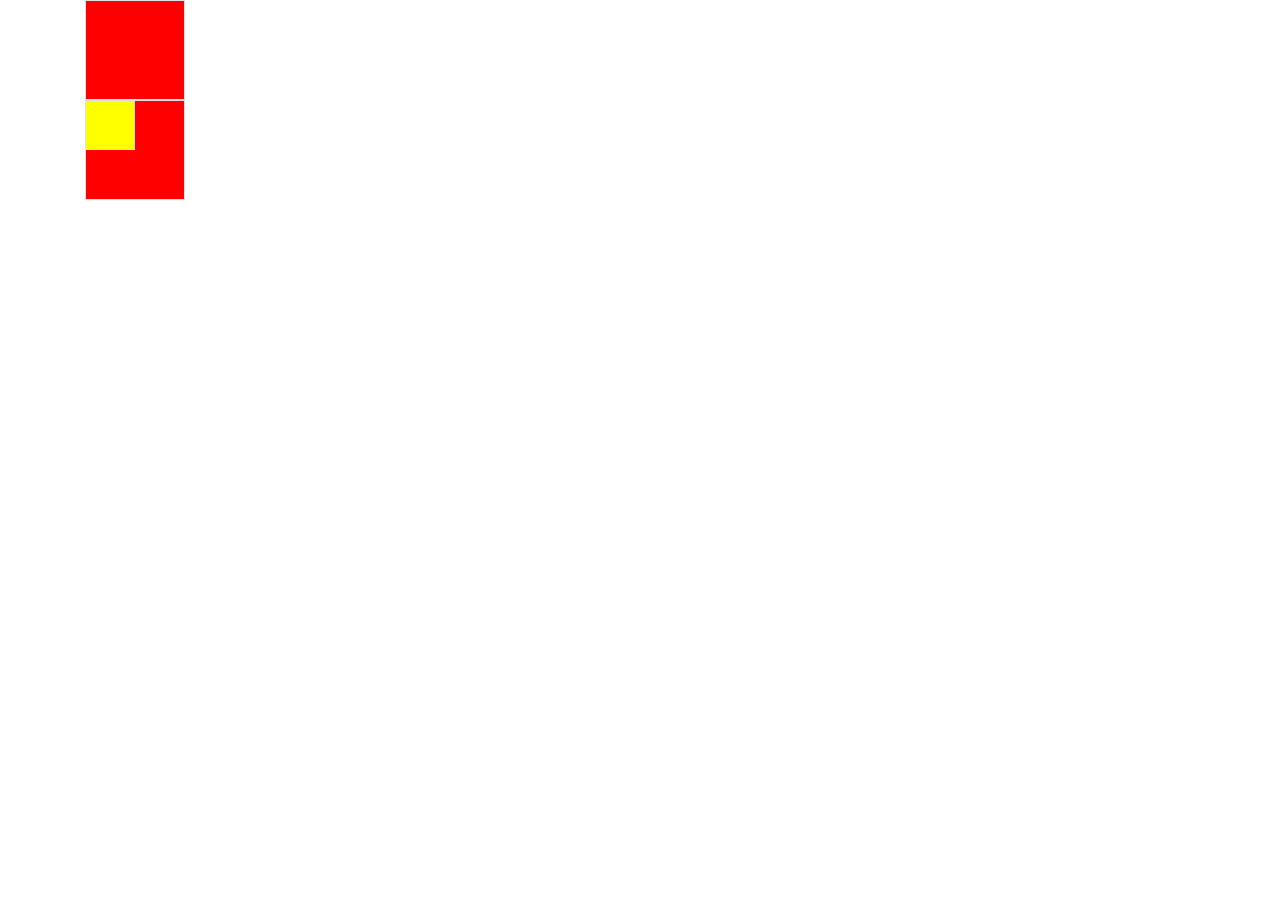
<file: testandmore/testandmore.html>
<!DOCTYPE html>
<html lang="en">
<head>
	<title>ECOMMERCE DEMO-02</title>
	<meta charset="utf-8">
	<meta name="viewport" content="width=device-width, initial-scale=1">
	<link rel="stylesheet" href="https://maxcdn.bootstrapcdn.com/bootstrap/4.5.2/css/bootstrap.min.css">
	<script src="https://ajax.googleapis.com/ajax/libs/jquery/3.5.1/jquery.min.js"></script>
	<script src="https://cdnjs.cloudflare.com/ajax/libs/popper.js/1.16.0/umd/popper.min.js"></script>
	<script src="https://maxcdn.bootstrapcdn.com/bootstrap/4.5.2/js/bootstrap.min.js"></script>
	<link rel="stylesheet" href="https://www.w3schools.com/w3css/4/w3.css">
	<link rel="stylesheet" href="https://cdnjs.cloudflare.com/ajax/libs/font-awesome/4.7.0/css/font-awesome.min.css">
	<link rel="stylesheet" href="./pub-asset/css/styletest.css">
</head>
<body>
	<div class="container">
		<div class="test01 border"></div>
		<div class="test02 border clearfix"></div>
		<div class="test03 border"></div>
	</div>
</body>
</html>
</file>
<file: pub-asset/css/ecommerce-css.css>
.nohover a:hover{
	color:black;
	text-decoration:none;
}

.nav01 a:hover{
	background-color:green;
	color:white;
}

.nav01 ul li a.active{
	background-color:green;
	color:white;
}


.unlock02{
	display:none;
}

.unlock02:hover{
	display:block;
}

.unlock01:hover .unlock02{
	display:block;
}

#nav-sale {
	color:green;
}
#nav-sale a:hover{
	color:white;
}
</file>
<file: demo-01/pub-asset/css/ecommerce-css.css>
.nohover a:hover{
	color:black;
	text-decoration:none;
}

.nav01 a:hover{
	background-color:green;
	color:white;
}

.nav01 ul li a.active{
	background-color:green;
	color:white;
}


.unlock02{
	display:none;
	position:absolute
	
}

.unlock02:hover{
	display:block;
}

.unlock01:hover .unlock02{
	display:block;
	
}

#nav-sale {
	color:green;
}
#nav-sale a:hover{
	color:white;
}
 .hovercrs01 div img:hover{
	 opacity:0.5;
 }
 
 .navparent01{
	 position:relative;
 }
 
 .navchild01{
	 position:absolute;
 }
</file>
<file: pub-asset/sass/style02.css>
.cl01 {
  background-color: #705b4c; }

.nav01 {
  background-color: #705b4c; }
  .nav01 ul {
    color: white; }
    .nav01 ul li a {
      font-size: 12px; }
      .nav01 ul li a:hover {
        color: #80cee7;
        text-decoration: none; }

.nav02 ul {
  padding: 5px; }
  .nav02 ul li a {
    color: #657b89;
    font-size: 13px; }
  .nav02 ul li:hover {
    background-color: #ffb6c1; }
  .nav02 ul li .active01 {
    background-color: #ffb6c1; }

.nav-block01 {
  display: none;
  border: 0.5px solid #657b89;
  width: 170px;
  background-color: white;
  z-index: 2; }

.nav-block02 li:hover {
  background-color: #ffb6c1; }
  .nav-block02 li:hover .nav-block01 {
    display: block;
    position: absolute; }
.nav-block02 li {
  position: relative; }

.crs02 {
  z-index: 1; }

#crs ul li {
  border-radius: 100%;
  background-color: white;
  padding-top: 5px;
  padding-bottom: 5px;
  border-top: 3px;
  border-bottom: 3px;
  width: 20px;
  margin-right: 5px;
  margin-left: 5px; }

/*# sourceMappingURL=style02.css.map */
</file>
<file: demo-02/pub-asset/sass/style02.css>
.cl01 {
  background-color: #705b4c; }

.nav01 {
  background-color: #705b4c; }
  .nav01 ul {
    color: white; }
    .nav01 ul li a {
      font-size: 12px; }
      .nav01 ul li a:hover {
        color: #80cee7;
        text-decoration: none; }

.nav02 ul {
  padding: 5px; }
  .nav02 ul li a {
    color: #657b89;
    font-size: 13px; }
  .nav02 ul li:hover {
    background-color: #ffb6c1; }
  .nav02 ul li .active01 {
    background-color: #ffb6c1; }

.ft01 {
  color: white; }
  .ft01:hover {
    text-decoration: none;
    color: #80cee7; }

.nav-block01 {
  display: none;
  border: 0.5px solid #657b89;
  width: 170px;
  background-color: white;
  z-index: 2;
  box-shadow: 5px 5px 5px grey; }

.nav-block02 li:hover {
  background-color: #ffb6c1; }
  .nav-block02 li:hover .nav-block01 {
    display: block;
    position: absolute; }
.nav-block02 li {
  position: relative; }

.crs02 {
  z-index: 1;
  position: relative; }

#crs ul li {
  border-radius: 100%;
  background-color: white;
  padding-top: 5px;
  padding-bottom: 5px;
  border-top: 3px;
  border-bottom: 3px;
  width: 20px;
  margin-right: 5px;
  margin-left: 5px; }

.crs03 {
  top: 30%;
  left: -15%;
  width: 100%; }
  .crs03 h3 {
    font-style: italic;
    font-size: 50px; }
  .crs03 p {
    font-size: 20px;
    font-weight: 600;
    opacity: 0.7;
    text-transform: uppercase;
    letter-spacing: 1px; }
  .crs03 h1 {
    font-size: 80px;
    font-weight: bold;
    text-transform: uppercase; }
  .crs03 h4 {
    opacity: 0.7;
    font-size: 35px;
    font-weight: bold;
    text-transform: uppercase; }
    .crs03 h4 span {
      color: #80cee7; }
  .crs03 button {
    margin-top: 10px;
    border: 1px solid;
    padding: 10px 20px 10px 20px;
    background-color: #8f7460;
    text-transform: uppercase;
    color: white;
    font-weight: bold; }

.banner01 {
  text-transform: uppercase;
  padding: 10px 0px 10px 0px;
  background-color: #ffb6c1;
  position: relative; }
  .banner01 h4 {
    float: left;
    padding-left: 20px;
    font-weight: bold;
    color: white; }
  .banner01 button {
    /*margin:5px 10px 10px 120px;
    padding:5px 20px 5px 20px;*/
    top: 20px;
    right: 20px;
    background-color: white;
    color: #ffb6c1;
    text-transform: uppercase;
    font-weight: bold;
    border: none;
    position: absolute; }
  .banner01 span {
    color: #344655;
    padding-left: 10px; }

.ct01 {
  display: block;
  z-index: 5;
  background-color: white;
  height: 40px;
  width: 100%; }

.menu01 a {
  text-transform: uppercase;
  padding: 0px 15px 0px 15px;
  color: #8f7460;
  border-left: 1px solid #d3d8db; }
.menu01 a:hover {
  text-decoration: none; }
.menu01 .active {
  color: black;
  border-left: 0px;
  padding-left: 0px; }

.product01 {
  color: #ffb6c1;
  z-index: 1;
  position: relative; }
  .product01 span {
    font-weight: bold;
    text-transform: uppercase; }
  .product01 a {
    color: #748087;
    text-transform: uppercase; }
  .product01 a:hover {
    text-decoration: none; }
  .product01 .discout {
    font-size: 20px;
    color: #4b5f6b;
    float: left;
    text-decoration: line-through;
    padding: 0px 5px 0px 5px; }
  .product01 p {
    font-size: 20px;
    color: #4b5f6b; }
  .product01 img {
    z-index: 1; }

.sale02 {
  text-align: center;
  text-transform: uppercase;
  font-weight: bold;
  z-index: 2;
  position: absolute;
  background-color: #ffb6c1;
  color: white;
  width: 62px;
  height: 62px;
  border-radius: 50%;
  line-height: 62px;
  top: 12px;
  right: 15px; }

.nav:hover .sale02 {
  display: none; }

.pd-hover01 {
  background-color: #8f7460;
  height: 10px;
  display: block;
  position: absolute;
  width: 100%; }
  .pd-hover01 i {
    display: none;
    color: white;
    margin: 15px 10px 0px 15px;
    float: left;
    font-size: 12px; }

.product01:hover .pd-hover01 {
  height: 40px; }
.product01:hover img {
  margin-top: -40px; }
.product01:hover h6 {
  margin-top: 50px; }
.product01:hover i {
  display: block; }

.imgcover {
  object-fit: cover; }

.icon01 {
  top: -15px;
  left: 10px;
  background-color: #ffb6c1;
  width: 40px;
  height: 40px;
  color: white;
  position: relative; }
  .icon01 i {
    position: absolute;
    top: 10px;
    left: 15px; }

.card .pt-0 h4 {
  margin-top: -10px; }

.edit01 .col-md-3 {
  padding: 0px; }
  .edit01 .col-md-3 .card {
    max-width: 99%;
    clear: both; }
  .edit01 .col-md-3 .card02 {
    clear: right;
    float: left; }
  .edit01 .col-md-3 .card01 {
    clear: left;
    float: right; }

.card-title a {
  color: #ddc0d7; }
.card-title a:hover {
  text-decoration: none;
  color: #80cee7; }

.product01 {
  color: #9fa9b0; }
  .product01 li a:hover {
    text-decoration: none;
    color: #80cee7; }
  .product01 li a {
    padding-right: 5px; }
  .product01 li span {
    padding: 0px 5px 0px 5px; }
  .product01 li .active {
    color: #9fa9b0; }

.pd-detail * {
  float: left;
  padding: 0;
  align-items: center;
  justify-content: center; }
.pd-detail div {
  width: 25%; }
.pd-detail img {
  max-width: 80px;
  background-size: cover;
  opacity: 0.5; }
.pd-detail img:hover {
  opacity: 1; }
.pd-detail .img-active {
  opacity: 1; }

.pd-detail01 #pd99 {
  width: 100%;
  background-size: cover;
  min-height: 585px; }

.prd01 {
  margin-top: 0px;
  color: #344655;
  line-height: 1.4;
  font-weight: 600;
  font-size: 24px; }

.prd02 {
  padding-bottom: 20px; }
  .prd02 ul li {
    font-size: 12px;
    height: 14px;
    margin-right: 15px;
    text-transform: uppercase; }
    .prd02 ul li a {
      text-decoration: none;
      color: #80cee7;
      cursor: pointer; }

.stock {
  margin-top: 40px;
  color: #80cee7;
  font-size: 14px; }

.prd-content {
  color: dimgray; }
  .prd-content h5 {
    font-weight: bold;
    color: black; }

.quantity {
  margin-top: 20px; }
  .quantity span {
    text-transform: uppercase;
    font-weight: 600;
    font-size: 18px;
    margin-right: 40px; }
  .quantity input {
    text-align: center; }

.cart01 {
  margin-top: 30px;
  font-size: 20px;
  font-weight: bold; }
  .cart01 button {
    line-height: 50px;
    border: none;
    text-align: center;
    text-transform: uppercase;
    color: white;
    width: 100%;
    background-color: #a46497;
    max-width: 330px;
    opacity: 0.8; }
    .cart01 button:hover {
      opacity: 1; }
    .cart01 button i {
      margin-right: 10px; }
    .cart01 button.btn01 {
      background-color: #8f7460;
      max-width: 134px !important;
      width: 100%;
      opacity: 1; }
    .cart01 button.btn01:hover {
      background-color: #80cee7; }

.topprd ul li {
  padding-left: 15px;
  padding-right: 15px;
  text-transform: uppercase; }
  .topprd ul li h5 {
    font-size: 16px;
    font-weight: bold; }
  .topprd ul li img {
    width: 50px; }
  .topprd ul li .media a {
    font-size: 14px;
    text-transform: none;
    text-decoration: none;
    color: #8f7460;
    font-weight: bold;
    line-height: 14px; }
  .topprd ul li .media a:hover {
    color: #ffb6c1; }

/*# sourceMappingURL=style02.css.map */
</file>
<file: testandmore/pub-asset/css/styletest.css>
.test01{
	height:100px;
	width:100px;
	background-color:red;
	position:relative;
	
}

.test02{
	height:50px;
	width:50px;
	background-color:yellow;
	position:absolute;
	float:right;
}

.clearfix:after {
    content: "";
    display: block;
    clear: both;
    visibility: hidden;
    font-size: 0;
    height:100px;
	background-color:black;
    }
 
.clearfix { 
   *display: inline-block; 
   _height: 1%;
}

.test03{
	height:100px;
	width:100px;
	background-color:red;
	
}
</file>
